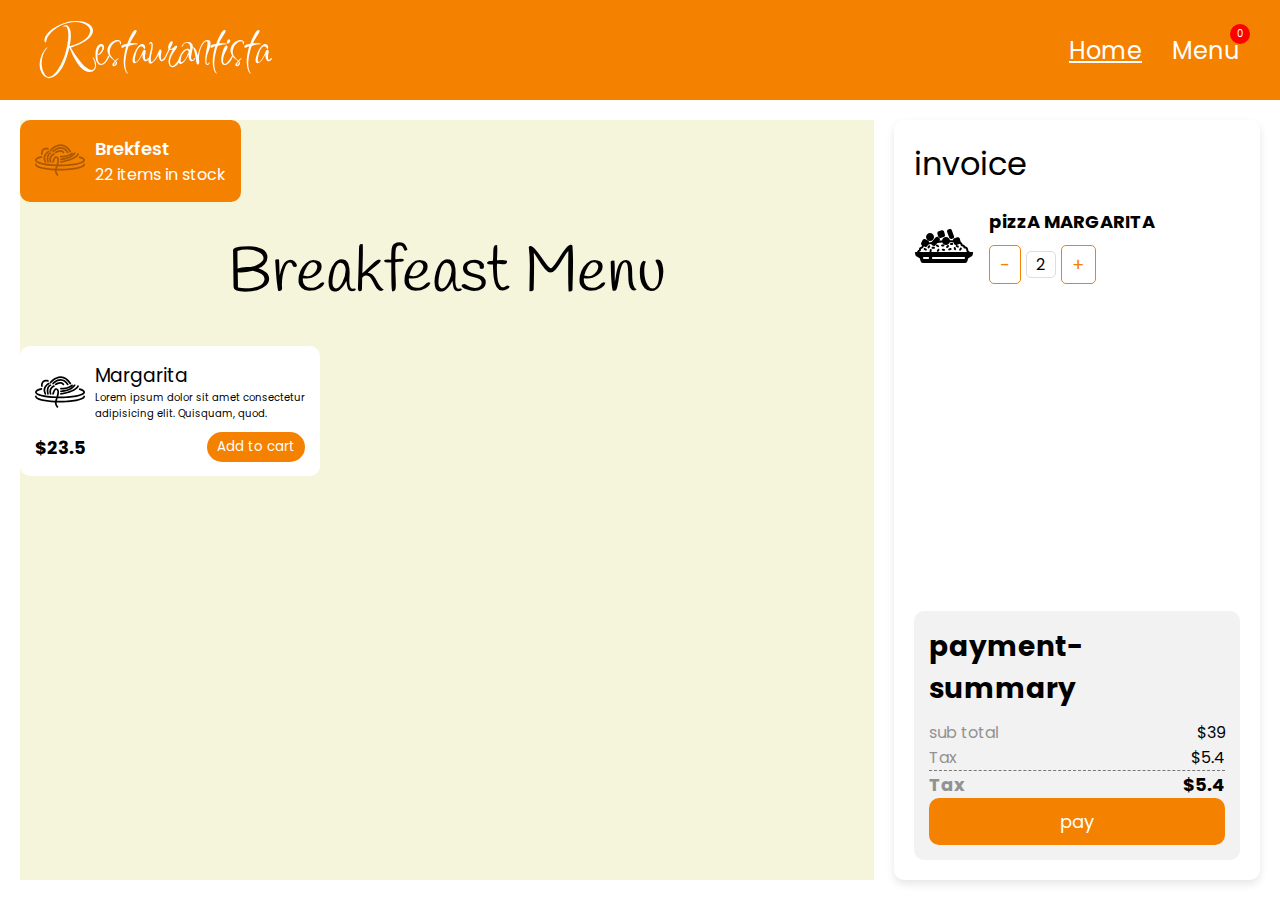
<file: menu.html>
<!DOCTYPE html>
<html lang="en">
    <head>
        <meta charset="UTF-8" />
        <meta name="viewport" content="width=device-width, initial-scale=1.0" />
        <title>Document</title>
        <link
            rel="stylesheet"
            href="https://cdnjs.cloudflare.com/ajax/libs/font-awesome/6.7.1/css/all.min.css"
            integrity="sha512-5Hs3dF2AEPkpNAR7UiOHba+lRSJNeM2ECkwxUIxC1Q/FLycGTbNapWXB4tP889k5T5Ju8fs4b1P5z/iB4nMfSQ=="
            crossorigin="anonymous"
            referrerpolicy="no-referrer"
        />

        <!--stlyless cs -->
        <link rel="stylesheet" href="css/styles.css" />
        <link rel="stylesheet" href="css/menu.css" />
        <!--google fonts-->
        <!--google fonts-->
        <link rel="preconnect" href="https://fonts.googleapis.com" />
        <link rel="preconnect" href="https://fonts.gstatic.com" crossorigin />
        <link
            href="https://fonts.googleapis.com/css2?family=Handlee&family=Inspiration&family=Irish+Grover&family=Poppins:ital,wght@0,100;0,200;0,300;0,400;0,500;0,600;0,700;0,800;0,900;1,100;1,200;1,300;1,400;1,500;1,600;1,700;1,800;1,900&display=swap"
            rel="stylesheet"
        />
    </head>

    <body>
        <header class="bg-primary">
            <nav class="navbar">
                <div class="navbar-logo">
                    <a href="#">Restaurantista</a>
                </div>
                <ul class="navbar-menu">
                    <li><a href="#" class="text-white active">Home</a></li>
                    <li>
                        <a href="#" class="text-white"
                            >Menu<i class="fa-solid fa-cart-shopping"></i
                            ><span class="badge">0</span></a
                        >
                    </li>
                </ul>
            </nav>
        </header>

        <div class="menu-layout">
            <div class="menu">
                <div class="menu-categories">
                    <div class="menu-category active">
                        <img
                            src="img/pasta (2).svg"
                            alt=""
                            class="menu-category-img"
                        />
                        <div class="menu-category-info">
                            <h3 class="menu-category-title">Brekfest</h3>
                            <p class="text-grey">22 items in stock</p>
                        </div>
                    </div>
                </div>
                <h1 class="primary-title">Breakfeast Menu</h1>

                <div class="menu-items">
                    <div class="menu-item">
                        <div class="menu-item-header">
                            <img
                                src="img/pasta (2).svg"
                                alt="Breakfeast"
                                class="menu-item-img"
                            />
                            <div class="menu-item-title">
                                <h3>Margarita</h3>
                                <p class="menu-item-desc text-grey">
                                    Lorem ipsum dolor sit amet consectetur
                                    adipisicing elit. Quisquam, quod.
                                </p>
                            </div>
                        </div>
                        <div class="menu-item-footer">
                            <h3 class="menu-item-price">
                                <span class="text-grey">$</span>23.5
                            </h3>
                            <button class="menu-item-button">
                                Add to cart
                            </button>
                        </div>
                    </div>
                </div>
            </div>
            <div class="invoice">
                <div class="invoice-items">
                    <h2>invoice</h2>

                    <div class="invoice-item">
                        <img
                            src="img/risotto.svg"
                            alt="pizza Margarita"
                            class="invoice-item-img"
                        />
                        <div class="invoice-item-details">
                            <h3>pizzA MARGARITA</h3>
                            <div class="invoice-item-quantity">
                                <button class="quantity-btn decrease">-</button>
                                <input
                                    type="text"
                                    class="quantity-input"
                                    value="2"
                                />
                                <button class="quantity-btn increase">+</button>
                            </div>
                        </div>
                    </div>
                </div>
                <div class="payment-summary">
                    <h3>payment-summary</h3>
                    <div class="summary-details">
                        <p class="text-gray">sub total</p>
                        <p>$39</p>
                    </div>
                    <div class="summary-details">
                        <p class="text-gray">Tax</p>
                        <p>$5.4</p>
                    </div>
                    <div class="summary-total">
                        <p class="text-gray">Tax</p>
                        <p>$5.4</p>
                    </div>
                    <button class="pay-button">pay</button>
                </div>
            </div>
        </div>
    </body>
</html>
</file>
<file: css/styles.css>
@import url("variables.css");
@import url("common.css");
* {
    margin: 0;
    padding: 0;
    box-sizing: border-box;
    text-decoration: none;
    font-family: var(--poppins-font);
}
body {
    width: 100%;
    overflow-x: hidden;
}

header {
    width: 100%;
    height: 100px;
    padding: 0 40px;
    display: flex;
    align-items: center;
}

.navbar {
    width: 100%;
    display: flex;
    justify-content: space-between;
    align-items: center;
}

.navbar-logo a {
    font-family: var(--inspiration-font);
    font-size: 60px;
    color: white;
}

.navbar-menu {
    list-style: none;
    display: flex;
    gap: 30px;
    transition: 0.5s all ease;
}

.navbar-menu li a {
    font-size: 24px;
    position: relative;
}

.navbar-menu li a.active,
.navbar-menu li a:hover {
    text-decoration: underline;
}

.navbar-menu li a span.badge {
    position: absolute;
    top: -10px;
    right: -10px;
    background-color: #ff0000;
    width: 20px;
    height: 20px;
    border-radius: 50%;
    font-size: 10px;
    display: flex;
    align-items: center;
    justify-content: center;
}

/*hero-section*/
.hero {
    height: calc(100vh - 100px);
    display: flex;
    align-items: center;
    justify-content: space-between;
    position: relative;
    padding: 100px;
}

.hero-bg {
    position: absolute;
    top: -100px;
    right: -50%;
    transform: translatex(-60%);
    height: calc(100vh);
    width: calc(100vh);
    border-radius: 50%;
    z-index: -10;
}

.hero .hero-content {
    display: flex;
    flex-direction: column;
    gap: 20px;
    max-width: 50%;
}

.hero .hero-content-title {
    font-size: var(--title);
    line-height: 1;
}

.hero .hero-content-title span {
    font-weight: 400;
}

.hero .hero-content-slogan span {
    color: black;
}

.hero .order-info-total {
    font-size: 40px;
}

.hero .order-info-total .price {
    font-weight: 600;
}

.order-info-buttons {
    display: flex;
    align-items: center;
    gap: 32px;
}

.order-info-buttons .quantity-selector {
    border: 1px solid var(--primary-color);
    border-radius: 100px;
    width: 180px;
    height: 66px;
    font-size: 32px;
    display: flex;
    align-items: center;
    justify-content: space-between;
}
.order-info-buttons .quantity-selector button {
    background: transparent;
    border: none;
    border-radius: 100px;
    height: 50px;
    width: 50px;
    font-size: 32px;
    cursor: pointer;
}

.order-info-buttons .quantity-selector span {
    border-right: 1px solid var(--gray-color);
    border-left: 1px solid var(--gray-color);
    width: 50%;
    text-align: center;
}

.order-info-buttons .add-to-card {
    background-color: black;
    color: #fff;
    width: 261px;
    height: 75px;
    border: 1px solid var(--primary-color);
    border-radius: 100px;
    font-size: 24px;
    position: relative;
    padding-left: 50px;
    cursor: pointer;
    box-shadow: 4px 4px 20px rgba(0, 0, 0, 0, 4);
}

.order-info-buttons .add-to-card .card-icon {
    position: absolute;
    top: 4px;
    left: 4px;
    background-color: var(--primary-color);
    border-radius: 100px;
    width: 64px;
    height: 64px;
    display: flex;
    justify-content: center;
    align-items: center;
}

.food-carousel {
    display: flex;
    align-items: center;
    gap: 23px;
}
.food-carousel button {
    background-color: #fff;
    border-radius: 100px;
    border: none;
    box-shadow: 0px 0px 0px rgba(0, 0, 0, 0.1);
    width: 46px;
    height: 46px;
    font-size: 24px;
    cursor: pointer;
}
.food-carousel .food-items {
    display: flex;
    gap: 23px;
    width: calc(3 * 118px);
    overflow: hidden;
    transition: transform 0.3s ease-in-out;
}

.food-carousel .food-item {
    width: 93px;
    height: 163px;
    border-radius: 100px;
    display: flex;
    align-items: center;
    justify-content: space-between;
    flex-direction: column;
    text-align: center;
    padding: 5px;
    padding-bottom: 10px;
    cursor: pointer;
}

.food-carousel .food-item.selected {
    border: 2px solid var(--primary-color);
}

.food-carousel .food-item:nth-child(even) {
    background: #ddfcbf;
}

.food-carousel .food-item:nth-child(odd) {
    background: #ffe0f0;
}

.food-carousel .food-item img {
    border-radius: 100px;
    width: 85px;
    height: 85px;
}

.food-carousel .food-item .item-price {
    font-weight: 400;
}

.food-carousel .food-item .item-price .valute {
    font-weight: 400;
    color: var(--primary-color);
}

.hero-image {
    width: 50%;
    display: flex;
    flex-direction: column;
    align-items: center;
    position: relative;
}

.hero-image .hero-main-image {
    max-width: 500px;
    max-height: 500px;
    z-index: 50;
}

.hero-image .food-details {
    background-color: var(--primary-color);
    width: 330px;
    height: 250px;
    margin-top: -150px; /* Adjust as needed */
    display: flex;
    flex-direction: column;
    align-items: center;
    justify-content: flex-end;
    padding: 10px;
    border-radius: 20px;
}

.hero-image .food-details .food-title {
    color: white;
    font-size: 26px;
    display: flex;
    justify-content: space-between;
    gap: 20px;
    margin-bottom: 15px;
}

.hero-image .food-details .perpare-time {
    background-color: #000;
    border-radius: 14px;
    color: white;
    padding: 5px 20px;
    border: 1px solid white;
}

/*hero-section*/
/*Step-order-section*/
.order-steps {
    text-align: center;
    padding: 100px 20px;
    background-color: var(--light-color);
}

.order-steps-title {
    font-size: var(--title);
    margin-bottom: 30px;
    color: var(--primary-color);
    font-family: var(--handlee-font);
}

.order-steps-container {
    display: flex;
    justify-content: center;
    gap: 37px;
    flex-wrap: wrap;
}

.order-step {
    background-color: #fff;
    border-radius: 20px;
    padding: 20px;
    box-shadow: 0 5px 12px rgba(0, 0, 0, 0, 1);
    text-align: center;
    flex: 1;
    min-width: 200px;
    max-width: 400px;
    transition: transform 0.3s;
    position: relative;
}

.order-step:hover {
    transform: translateY(-10px);
}

.order-step-icon {
    position: absolute;
    top: 10px;
    right: 10px;
    width: 100px;
    height: 100px;
    transition: 0.7s all ease;
    opacity: 0.1;
}

.order-step:hover .order-step-icon {
    opacity: 0.3;
}
.order-step-title {
    font-size: 96px;
    font-family: var(--irish-font);
    margin: 10px 0;
}

.order-step-description {
    font-size: 14px;
    color: #666;
}

/*Step-order-section*/
/*cta-section*/
.cta-section {
    position: relative;
    background-image: url(../img/dan-gold-E6HjQaB7UEA-unsplash.jpg);
    background-attachment: fixed;
    background-size: cover;
    background-position: center;
    padding: 75px 20px;
    text-align: center;
    color: #fff;
}

.cta-content {
    background-color: rgba(0, 0, 0, 0.8);
    backdrop-filter: blur(10px);
    padding: 60px;
    border-radius: 20px;
    max-width: 690px;
    margin: auto;
    box-shadow: 0 4px 20px rgba(0, 0, 0, 0.2);
}

.cta-title {
    font-size: var(--title);
    font-family: var(--handlee-font);
    margin-bottom: 20px;
}

.cta-description {
    font-size: 28px;
    margin-bottom: 30px;
}

.cta-button {
    display: inline-block;
    padding: 15px 70px;
    background-color: var(--primary-color);
    color: #fff;
    border-radius: 100px;
    text-decoration: none;
    font-size: 18px;
    transition: 0.5s all ease;
    box-shadow: 0 0 12px rgba(245, 129, 0, 0.4);
}

.cta-button:hover {
    background-color: #e66b00;
}
/*cta-section*/

/*statistics-section*/
.statistics-section {
    background-color: var(--light-color);
    padding: 60px 20px 130px 28px;
    text-align: center;
    color: #333;
}

.statistics-title {
    font-size: var(--title);
    color: var(--primary-color);
    font-family: var(--handlee-font);
    margin-bottom: 50px;
}

.statistics-container {
    display: flex;
    flex-wrap: wrap;
    justify-content: space-around;
    gap: 20px;
}

.stat-item {
    flex: 1 1 200px;
    max-width: 200px;
    text-align: center;
}

.stat-value {
    font-size: var(--title);
    font-family: var(--irish-font);
    font-weight: bold;
}

.stat-description {
    font-size: 24px;
    color: #303030;
    margin-top: 10px;
}
/*statistics-section*/
/*About-section*/
.about-section {
    position: relative;
    background-image: url(../img/dan-gold-E6HjQaB7UEA-unsplash.jpg);
    background-attachment: fixed;
    background-size: cover;
    background-position: center;
    padding: 100px 20px;
    text-align: center;
    color: #fff;
    display: flex;
    justify-content: center;
    align-items: center;
}

.about-content {
    background: rgba(0, 0, 0, 0.3);
    backdrop-filter: blur(10px);
    padding: 75px 130px;
    border-radius: 15px;
    max-width: 80%;
    box-shadow: 0 4px 20px rgba(0, 0, 0, 0, 2);
}

.about-title {
    font-size: var(--title);
    font-family: var(--handlee-font);
    margin-bottom: 20px;
    color: #fff;
}

.bout-description {
    font-size: 20px;
    color: #ccc;
    margin-bottom: 20px;
    line-height: 1.6;
}
/*About-section*/
/*Subscribe-section*/
.subscribe-section {
    background-color: var(--primary-color);
    padding: 55px 20px 100px 20px;
    text-align: center;
    color: #fff;
}

.subscribe-title {
    font-size: var(--title);
    font-family: var(--handlee-font);
    margin-bottom: 22px;
}

.subscribe-form {
    margin: 0 auto;
    max-width: 540px;
}

.subscribe-form-inline {
    display: flex;
    gap: 25px;
}

.subscribe-imput {
    padding: 10px;
    border-radius: 5px;
    border: 1px solid #ccc;
    font-size: 16px;
    width: 250px;
    flex: 1;
}

.subscribe-checkbox {
    position: relative;
    display: flex;
    align-items: center;
    justify-content: center;
    gap: 10px;
    margin-bottom: 23px;
}

.subscribe-checkbox input[type="checkbox"] {
    width: 20px;
    height: 20px;
}

.subscribe-button {
    padding: 10px 20px;
    background-color: #000;
    color: #fff;
    border: none;
    border-radius: 5px;
    font-size: 18px;
    cursor: pointer;
    transition: all 0.3s ease;
    flex: 1;
}
/*Subscribe-section*/

/*Location-section*/
.contact-section {
    display: flex;
    flex-wrap: wrap;
    justify-content: space-around;
    align-items: center;
    padding: 75px 20px;
    background-color: #f9f9f9;
    text-align: left;
}

.contact-info {
    flex: 1;
    max-width: 300px;
    margin-right: 20px;
}

.contact-info h3 {
    font-size: 24px;
    margin-bottom: 5px;
    font-weight: 500;
    color: #333;
}

.contact-info p {
    font-size: 18px;
    color: #555;
    margin-bottom: 20px;
}

.map-container {
    flex: 2;
    max-width: 60%;
    height: 350px;
}

.map-container iframe {
    width: 100%;
    height: 100%;
    border: none;
}
/*Location-section*/
/*vedeo-section*/
.video-section {
    background-color: var(--primary-color);
    padding: 60px 20px;
    text-align: center;
    color: #fff;
}

.video-title {
    margin-bottom: 30px;
    color: #fff;
    font-size: var(--title);
    font-family: var(--handlee-font);
}

.video-description {
    font-size: 16px;
    text-wrap: balance;
    margin-bottom: 40px;
}

.video-iframe {
    width: 1200px;
    aspect-ratio: 16 / 9;
}
/*vedeo-section*/
/*Email-section*/
.email-section {
    background-color: var(--light-color);
    padding: 60px 20px;
}

.email-content {
    display: flex;
    justify-content: center;
    align-items: center;
    max-width: 850px;
    margin: 30px auto;
    gap: 20px;
}
.email-image img {
    width: 509px;
    border-radius: 10px;
    box-shadow: 0 4px 10px rgba(0, 0, 0, 0, 1);
}

.email-form {
    flex: 1;
    display: flex;
    flex-direction: column;
    gap: 10px;
}
.email-form input {
    width: 345px;
    height: 30px;
    padding-left: 10px;
    border-radius: 5px;
    border: 1px solid #ccc;
}

.email-form textarea {
    padding-left: 10px;
    border-radius: 5px;
    border: 1px solid #ccc;
}

.email-form button {
    width: 245px;
    padding: 10px 20px;
    background-color: var(--primary-color);
    color: #fff;
    border: none;
    border-radius: 5px;
    cursor: pointer;
}

.email-form button:hover {
    background-color: orangered;
}

/*Email-section*/

/* Testimonials Section */
.testimonials-section {
    padding: 60px 20px;
    padding-bottom: 150px;
    text-align: center;
    background-color: #fff;
}

.testimonials-title {
    margin-bottom: 15px;
}

.carousel-indicators {
    margin-bottom: 40px;
    display: flex;
    align-items: center;
    justify-content: center;
}

.carousel-indicators .dot {
    display: inline-block;
    width: 10px;
    height: 10px;
    margin: 0px 5px;
    background-color: #fdbe77;
    border-radius: 50%;
    cursor: pointer;
}

.carousel-indicators .dot.active {
    border: 4px solid var(--primary-color);
    height: 15px;
    width: 15px;
}

.testimonial-carousel {
    display: flex;
    justify-content: center;
    align-items: center;
    position: relative;
    gap: 50px;
}

.testimonial-carousel .carousel-arrow {
    background: none;
    border: none;
    font-size: 50px;
    color: var(--primary-color);
    cursor: pointer;
    padding: 0 15px;
}

.testimonial-container {
    display: flex;
    justify-content: center;
    margin-top: 50px;
    gap: 100px;
    width: 100%;
}

.testimonial-card-first {
    width: 350px;
    height: 350px;
    color: white;
    border-radius: 50px;
    position: relative;
    z-index: 10;
    padding: 20px;
}

.testimonial-card-first::before {
    content: "";
    position: absolute;
    background-color: #000;
    width: 350px;
    height: 350px;
    top: 0;
    left: 10px;
    border-radius: 60px;
    transform: skew(-5deg, 11deg) translateY(10px) translateX(-10px);
    z-index: -1;
}

.testimonial-card-first::after {
    content: "";
    position: absolute;
    background-color: var(--primary-color);
    width: 350px;
    height: 350px;
    top: 0;
    left: 10px;
    border-radius: 60px;
    transform: skew(-5deg, 21deg) translateY(10px) translateX(-10px);
    z-index: -2;
}

.testimonial-card-first img {
    width: 100px;
    height: 100px;
    margin-top: -50px;
    border-radius: 100px;
    z-index: 10;
}

.testimonial-card-first .testimonial-name {
    font-size: 18px;
}

.testimonial-card-first .testimonial-role {
    font-size: 12px;
}

.testimonial-card-first .testimonial-quote {
    font-size: 20px;
    color: var(--primary-color);
}

.testimonial-card-first .testimonial-text {
    font-size: 12px;
}

/* Middle Card */
.testimonial-card-middle {
    width: 450px;
    height: 450px;
    color: white;
    border-radius: 70px;
    position: relative;
    z-index: 10;
    padding: 20px;
    perspective: 450px;
}

.testimonial-card-middle::before {
    content: "";
    position: absolute;
    background-color: #000;
    width: 450px;
    height: 450px;
    top: 0;
    left: -10px;
    border-radius: 60px;
    transform-style: preserve-3d;
    transform: rotateX(20deg) rotateY(-10deg);
    z-index: -1;
}

.testimonial-card-middle::after {
    content: "";
    position: absolute;
    background-color: var(--primary-color);
    width: 450px;
    height: 450px;
    top: 0;
    left: 10px;
    border-radius: 60px;
    transform-style: preserve-3d;
    transform: rotateX(10deg) rotateY(-15deg);
    z-index: -2;
}

.testimonial-card-middle img {
    width: 150;
    height: 150px;
    border-radius: 100px;
    margin-top: -50px;
    z-index: 10;
}

.testimonial-card-middle .testimonial-name {
    font-size: 24px;
}

.testimonial-card-middle .testimonial-role {
    font-size: 18px;
}

.testimonial-card-middle .testimonial-quote {
    font-size: 30px;
    color: var(--primary-color);
}

.testimonial-card-middle .testimonial-text {
    font-size: 18px;
}

/* Third Card */
.testimonial-card-third {
    width: 350px;
    height: 350px;
    color: white;
    border-radius: 50px;
    position: relative;
    z-index: 10;
    padding: 20px;
}

.testimonial-card-third::before {
    content: "";
    position: absolute;
    background-color: #000;
    width: 350px;
    height: 350px;
    top: 0;
    left: 10px;
    border-radius: 60px;
    transform: skew(1deg, -11deg) translateY(10px) translateX(-10px);
    z-index: -1;
}

.testimonial-card-third::after {
    content: "";
    position: absolute;
    background-color: var(--primary-color);
    width: 350px;
    height: 350px;
    top: 0;
    left: 10px;
    border-radius: 60px;
    transform: skew(5deg, -21deg) translateY(10px) translateX(-10px);
    z-index: -2;
}

.testimonial-card-third img {
    width: 100px;
    height: 100px;
    margin-top: -50px;
    border-radius: 100px;
    z-index: 10;
}

.testimonial-card-third .testimonial-name {
    font-size: 18px;
}

.testimonial-card-third .testimonial-role {
    font-size: 12px;
}

.testimonial-card-third .testimonial-quote {
    font-size: 20px;
    color: var(--primary-color);
}

.testimonial-card-third .testimonial-text {
    font-size: 12px;
}

/* Testimonials Section */

/*fototer*/
.footer-section {
    background-color: var(--light-color);
    padding: 40px 80px;
    text-align: center;
    font-family: "popins", sans-serif;
}
.footer-top {
    display: flex;
    justify-content: space-between;
    align-items: center;
    flex-wrap: wrap;
    padding: 20px 0;
}

.footer-left {
    text-align: left;
}

.footer-logo h1 {
    font-family: var(--inspiration-font);
    color: var(--primary-color);
    font-size: 60px;
    font-weight: 500;
}

.footer-info h2 {
    font-size: 24px;
    color: #000;
    font-weight: bold;
    margin: 10px 0;
}

.footer-button .order-button {
    background-color: var(--primary-color);
    color: #000;
    padding: 15px 30px;
    border-radius: 30px;
    text-decoration: none;
    font-weight: bold;
    text-size-adjust: 18px;
    transition: all 0.3 ease;
}

.footer-button .order-button:hover {
    background-color: orange;
}

.footer-divider {
    border: 0;
    height: 1px;
    background-color: #999;
    margin: 30px 0;
}

.footer-buttom {
    display: flex;
    justify-content: space-between;
    align-items: center;
    flex-wrap: wrap;
    padding: 10px 0;
    color: #555;
    font-size: 14px;
}
.footer-links a {
    margin: 0 10px;
    color: #555;
    text-decoration: none;
    font-size: 14px;
    transition: all 0, 3 ease;
}
.footer-links a:hover {
    color: var(--primary-color);
}
/*fototer*/
</file>
<file: css/menu.css>
/*menu-layout*/
.menu-layout {
    display: flex;
    gap: 20px;
    padding: 20px;
    position: relative;
}

.menu {
    width: 70%;
    display: flex;
    flex-direction: column;
    gap: 30px;
    background-color: beige;
}

.menu-categories {
    display: flex;
    flex-wrap: wrap;
    gap: 20px;
}

.menu-category {
    background-color: #fff;
    border-radius: 10px;
    padding: 15px;
    display: flex;
    gap: 10px;
    cursor: pointer;
    user-select: none;
}

.menu-category.active {
    background-color: var(--primary-color);
    color: #fff;
    transition: 0.5s all ease;
}

.menu-category.active .menu-category-info {
    color: #fff;
    transition: 0.5s all ease;
}

.menu-category-img {
    opacity: 0.3;
    width: 50px;
    height: 50px;
}

.menu-category-title {
    font-size: 18px;
    font-weight: 600;
}

.invoice {
    position: sticky;
    top: 120px;
    width: 30%;
    height: calc(100vh - 140px);
    border-radius: 10px;
    background-color: olive;
}

.menu-items {
    display: flex;
    flex-wrap: wrap;
    gap: 20px;
}

.menu-item {
    width: 300px;
    height: 130px;
    padding: 15px;
    display: flex;
    flex-direction: column;
    justify-content: space-between;
    background-color: #fff;
    border-radius: 10px;
    gap: 10px;
}

.menu-item .menu-item-img {
    max-width: 50px;
    max-width: 50px;
}

.menu-item-header {
    display: flex;
    align-items: center;
    gap: 10px;
}

.menu-item-title h3 {
    font-weight: 400;
}

.menu-item-desc {
    font-size: 10px;
}

.menu-item-footer {
    display: flex;
    align-items: center;
    justify-content: space-between;
}

.menu-item-footer .menu-item-price {
    font-size: 18px;
}

.menu-item-footer .menu-item-button {
    border: none;
    background-color: var(--primary-color);
    border-radius: 50px;
    color: #fff;
    padding: 5px 10px;
    cursor: pointer;
}

.invoice {
    background-color: #fff;
    border-radius: 10px;
    padding: 20px;
    box-shadow: 0 4px 8px rgba(0, 0, 0, 0.1);
    display: flex;
    flex-direction: column;
    justify-content: space-between;
}

.invoice h2 {
    font-size: 32px;
    font-weight: 400;
    margin-bottom: 20px;
}

.invoice-items {
    margin-bottom: 20px;
    flex: 1;
    overflow: auto;
}

.invoice-item {
    display: flex;
    align-items: center;
    margin-bottom: 20px;
}

.invoice-item-img {
    width: 60px;
    height: 60px;
    margin-right: 15px;
    border-radius: 50%;
}

.invoice-item-details {
    flex-grow: 1;
}

.invoice-item h3 {
    font-size: 18px;
    margin-bottom: 10px;
}

.invoice-item-quantity {
    display: flex;
    align-items: center;
    gap: 5px;
}

.quantity-btn {
    background-color: transparent;
    border: 1px solid var(--primary-color);
    padding: 5px 10px;
    border-radius: 5px;
    font-size: 18px;
    color: var(--primary-color);
    cursor: pointer;
}

.quantity-input {
    width: 30px;
    text-align: center;
    border: 1px solid #ddd;
    border-radius: 5px;
    font-size: 16px;
}

.invoice-item-price {
    font-size: 20px;
    font-weight: bold;
}

.payment-summary {
    background-color: #f2f2f2;
    padding: 15px;
    border-radius: 10px;
}

.payment-summary h3 {
    font-size: 28px;
    margin-bottom: 10px;
}

.summary-details,
.summary-total {
    display: flex;
    justify-content: space-between;
}

.summary-total {
    border-top: 1px dashed #777;
}

.summary-total p {
    font-size: 18px;
    font-weight: bold;
}

.pay-button {
    background-color: var(--primary-color);
    color: #fff;
    font-size: 18px;
    padding: 10px 30px;
    border: none;
    border-radius: 10px;
    cursor: pointer;
    width: 100%;
}
/*menu-layout*/
</file>
